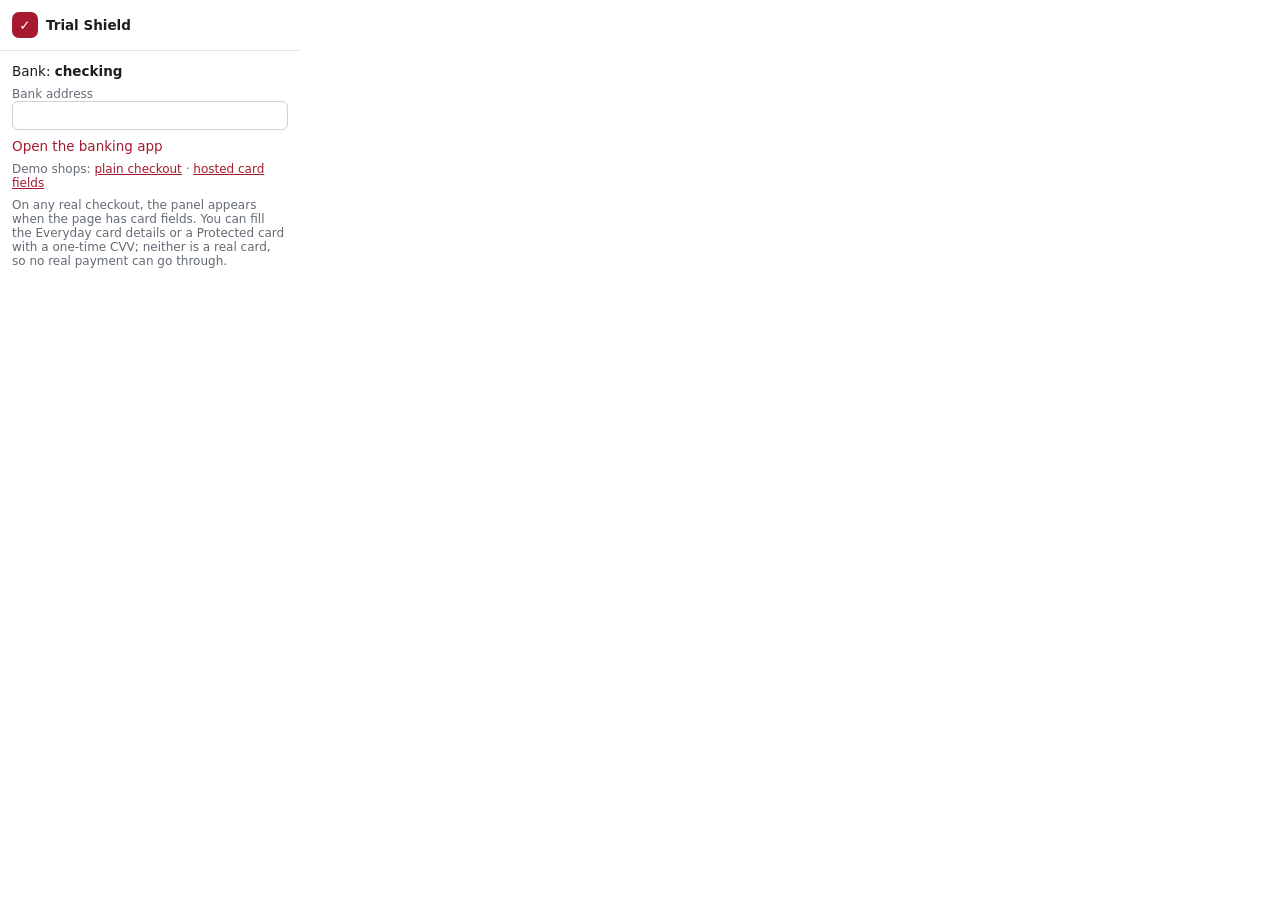
<file: popup.html>
<!doctype html><html lang="en-AU"><head><meta charset="utf-8"><style>
body{width:300px;margin:0;font:13.5px system-ui,-apple-system,Segoe UI,Roboto,sans-serif;color:#1b1d21}
.h{display:flex;gap:8px;align-items:center;padding:12px;border-bottom:1px solid #e2e4e8}.mk{width:26px;height:26px;border-radius:7px;background:#a6192e;color:#fff;display:grid;place-items:center;font-weight:700}
.b{padding:12px;display:flex;flex-direction:column;gap:8px}input{font:12.5px ui-monospace,Menlo,monospace;padding:6px;border:1px solid #cfd3d9;border-radius:6px}
a{color:#a6192e}.s{color:#646b75;font-size:12px}#st{font-weight:600}</style></head><body>
<div class="h"><span class="mk">✓</span><b>Trial Shield</b></div>
<div class="b"><div>Bank: <span id="st">checking</span></div>
<label class="s">Bank address<br><input id="bank" style="width:100%;box-sizing:border-box"></label>
<a id="app" target="_blank">Open the banking app</a>
<div class="s">Demo shops: <a href="http://localhost:8801/" target="_blank">plain checkout</a> · <a href="http://localhost:8802/" target="_blank">hosted card fields</a></div>
<div class="s">On any real checkout, the panel appears when the page has card fields. You can fill the Everyday card details or a Protected card with a one-time CVV; neither is a real card, so no real payment can go through.</div></div>
<script src="popup.js"></script></body></html>
</file>
